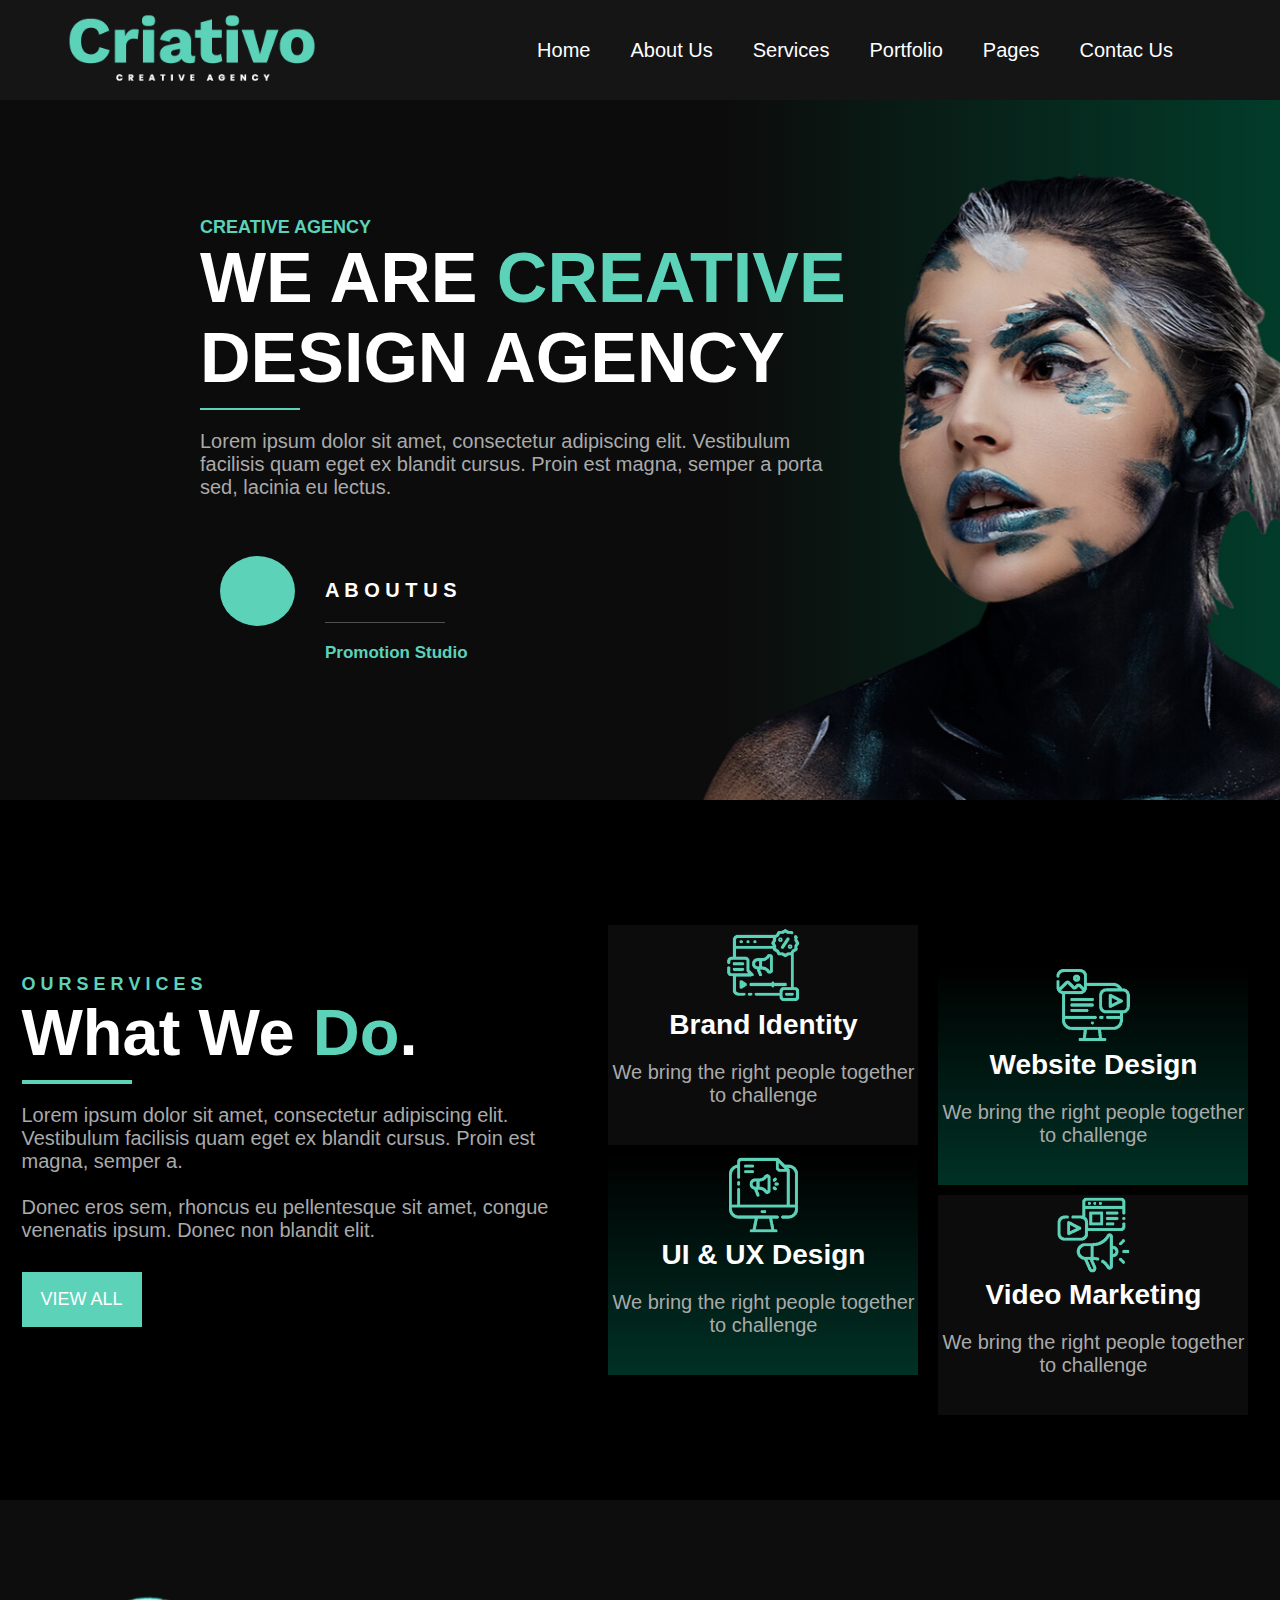
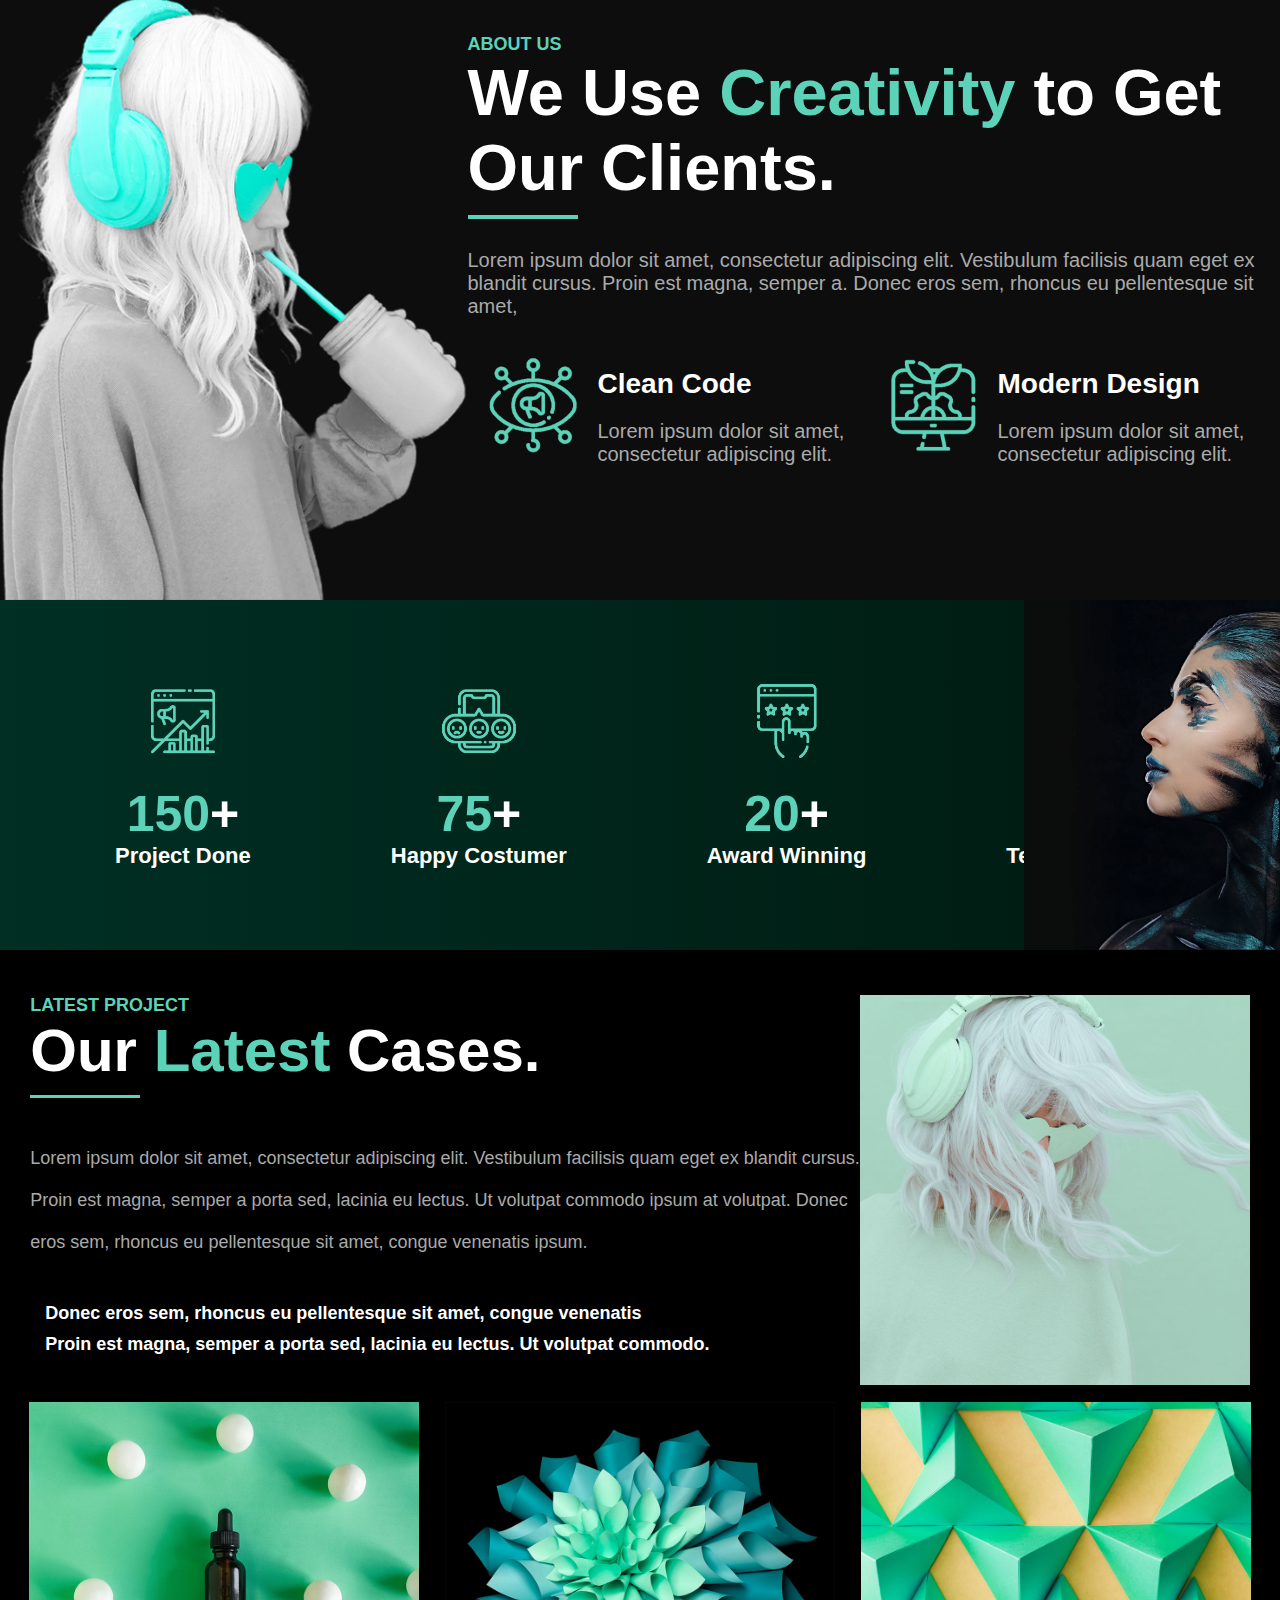
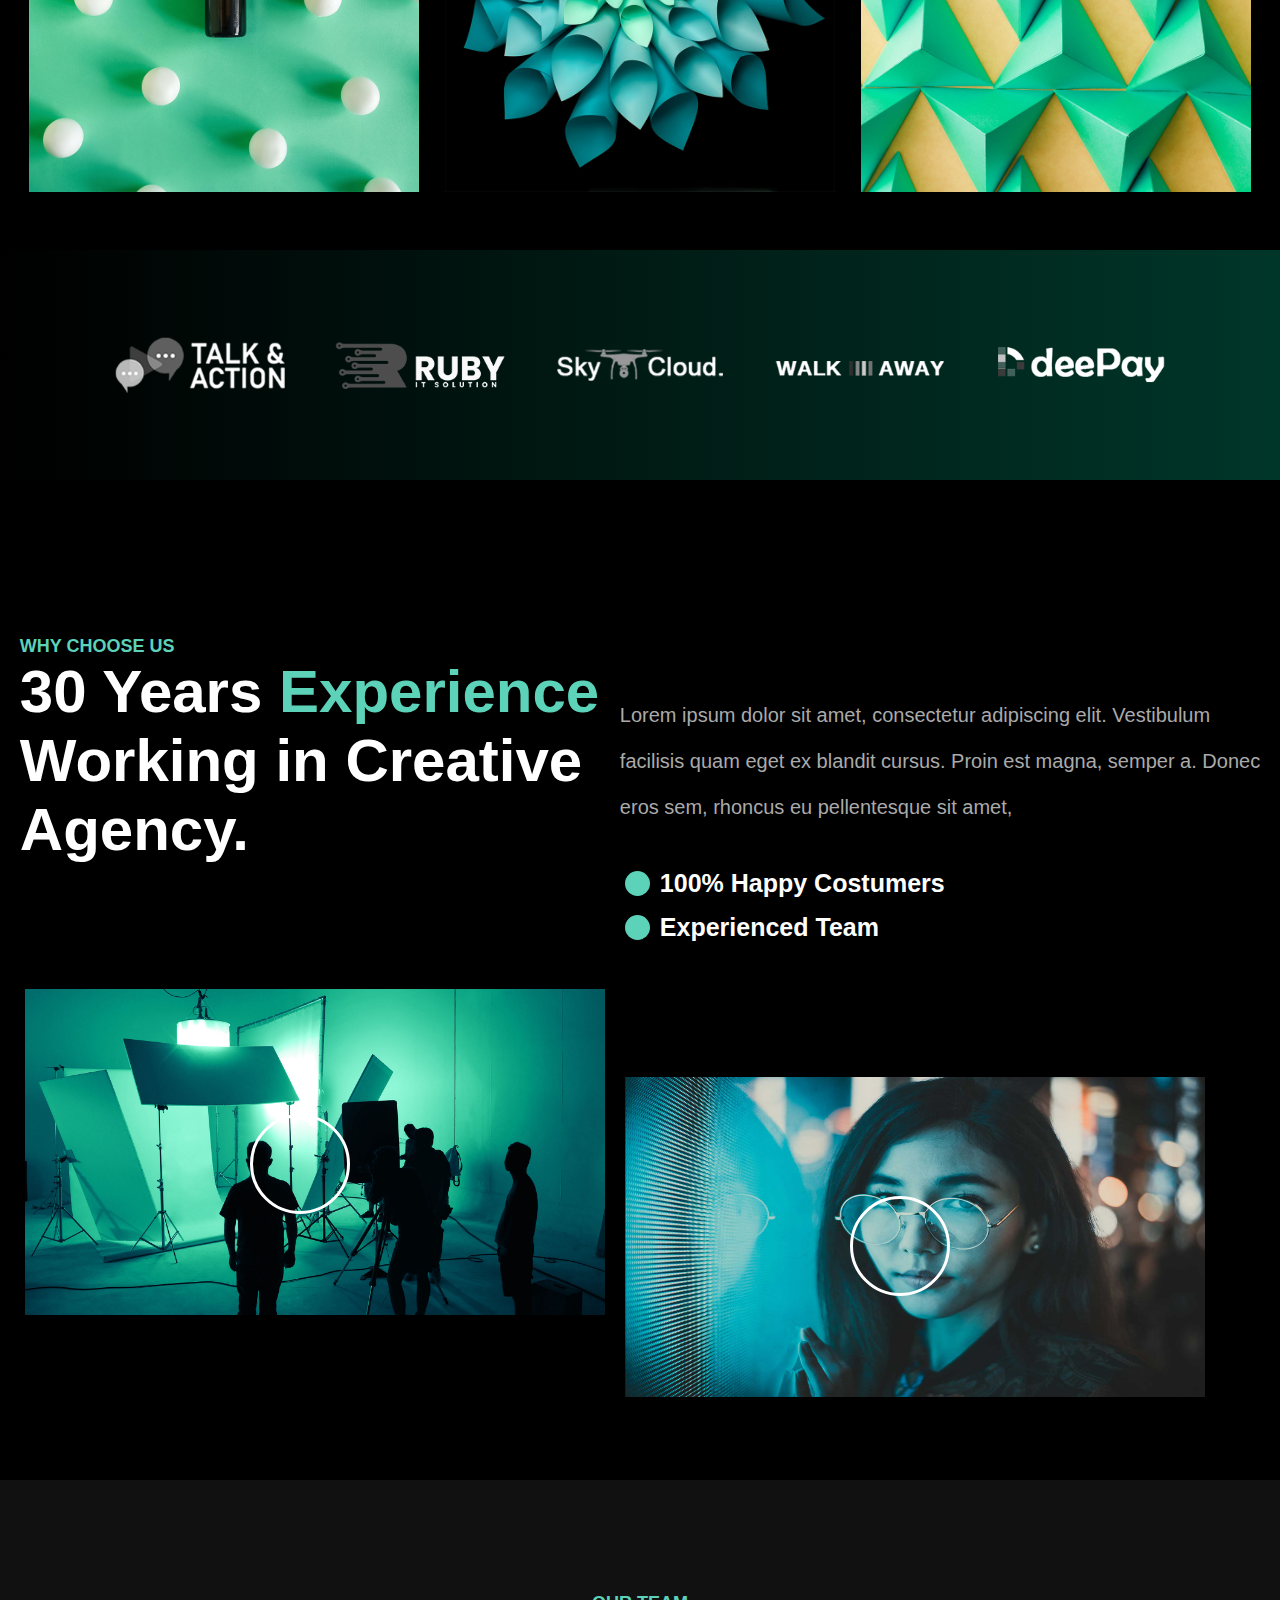
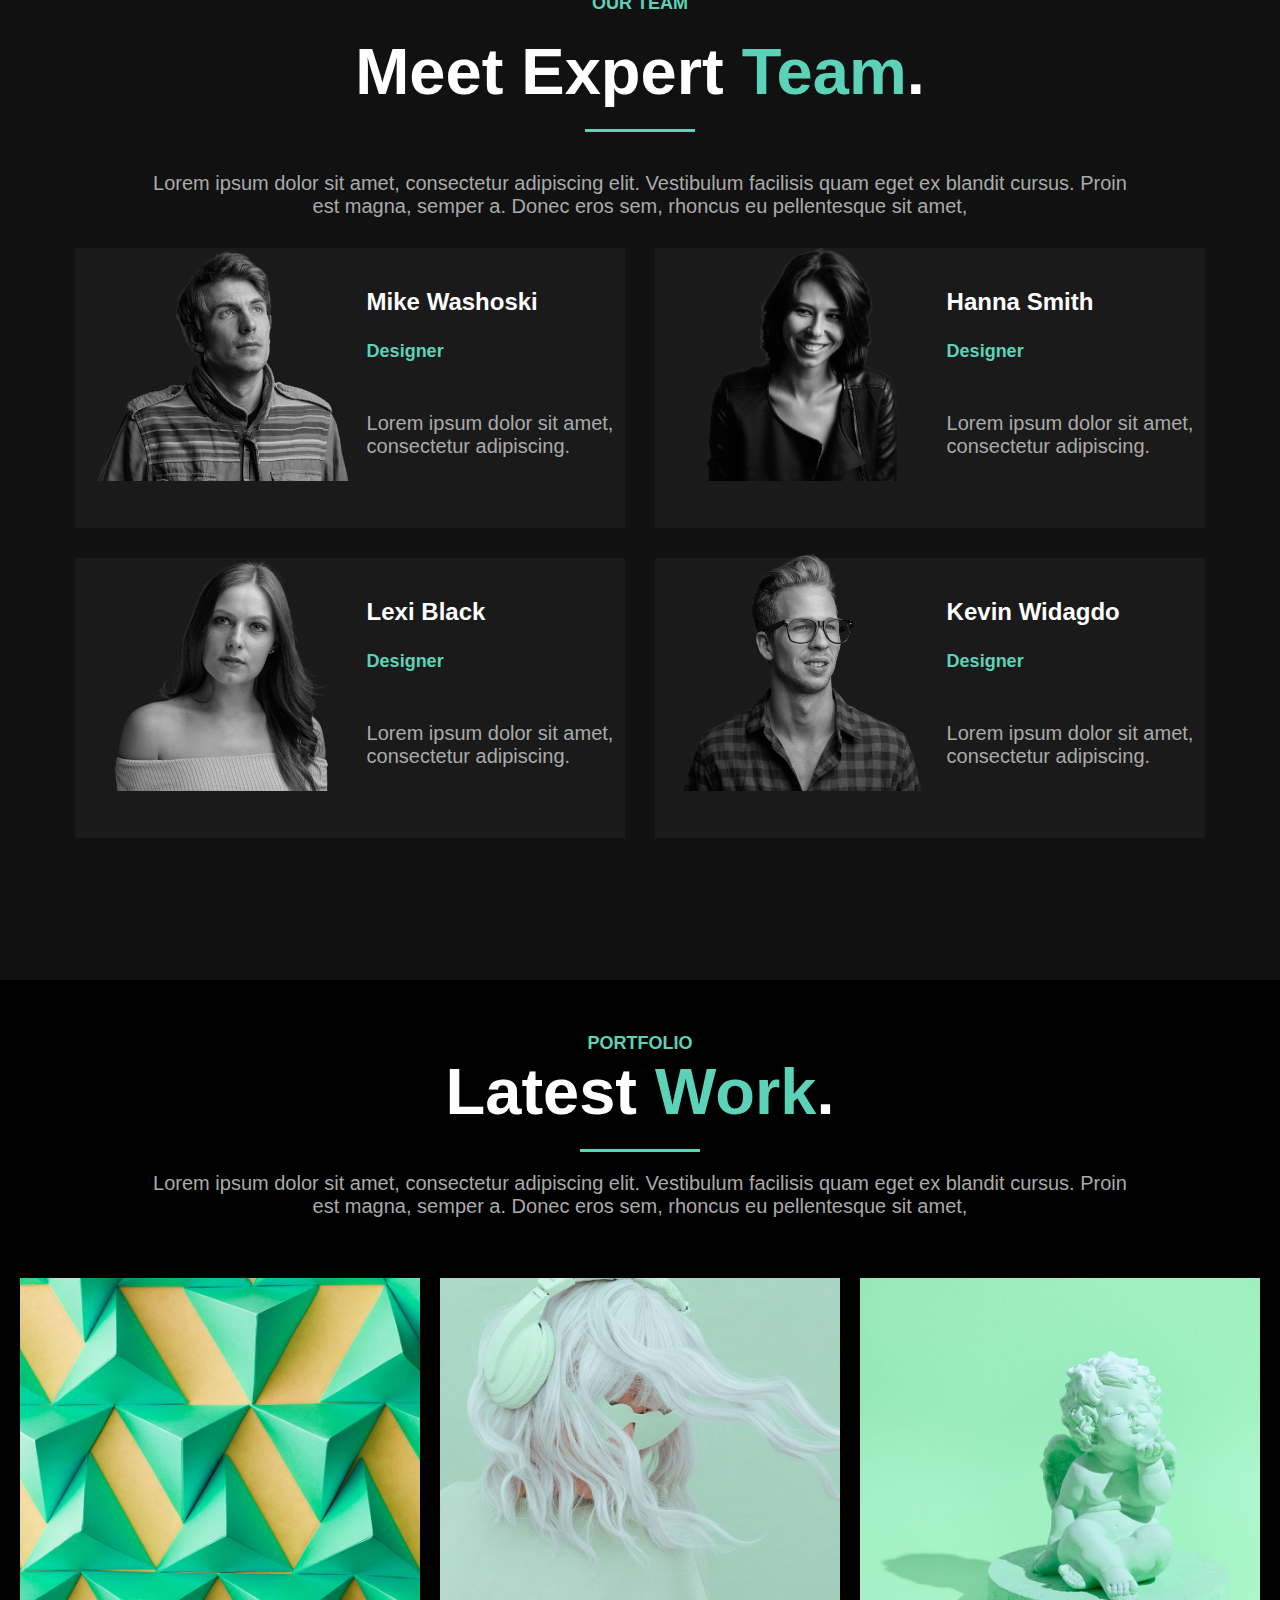
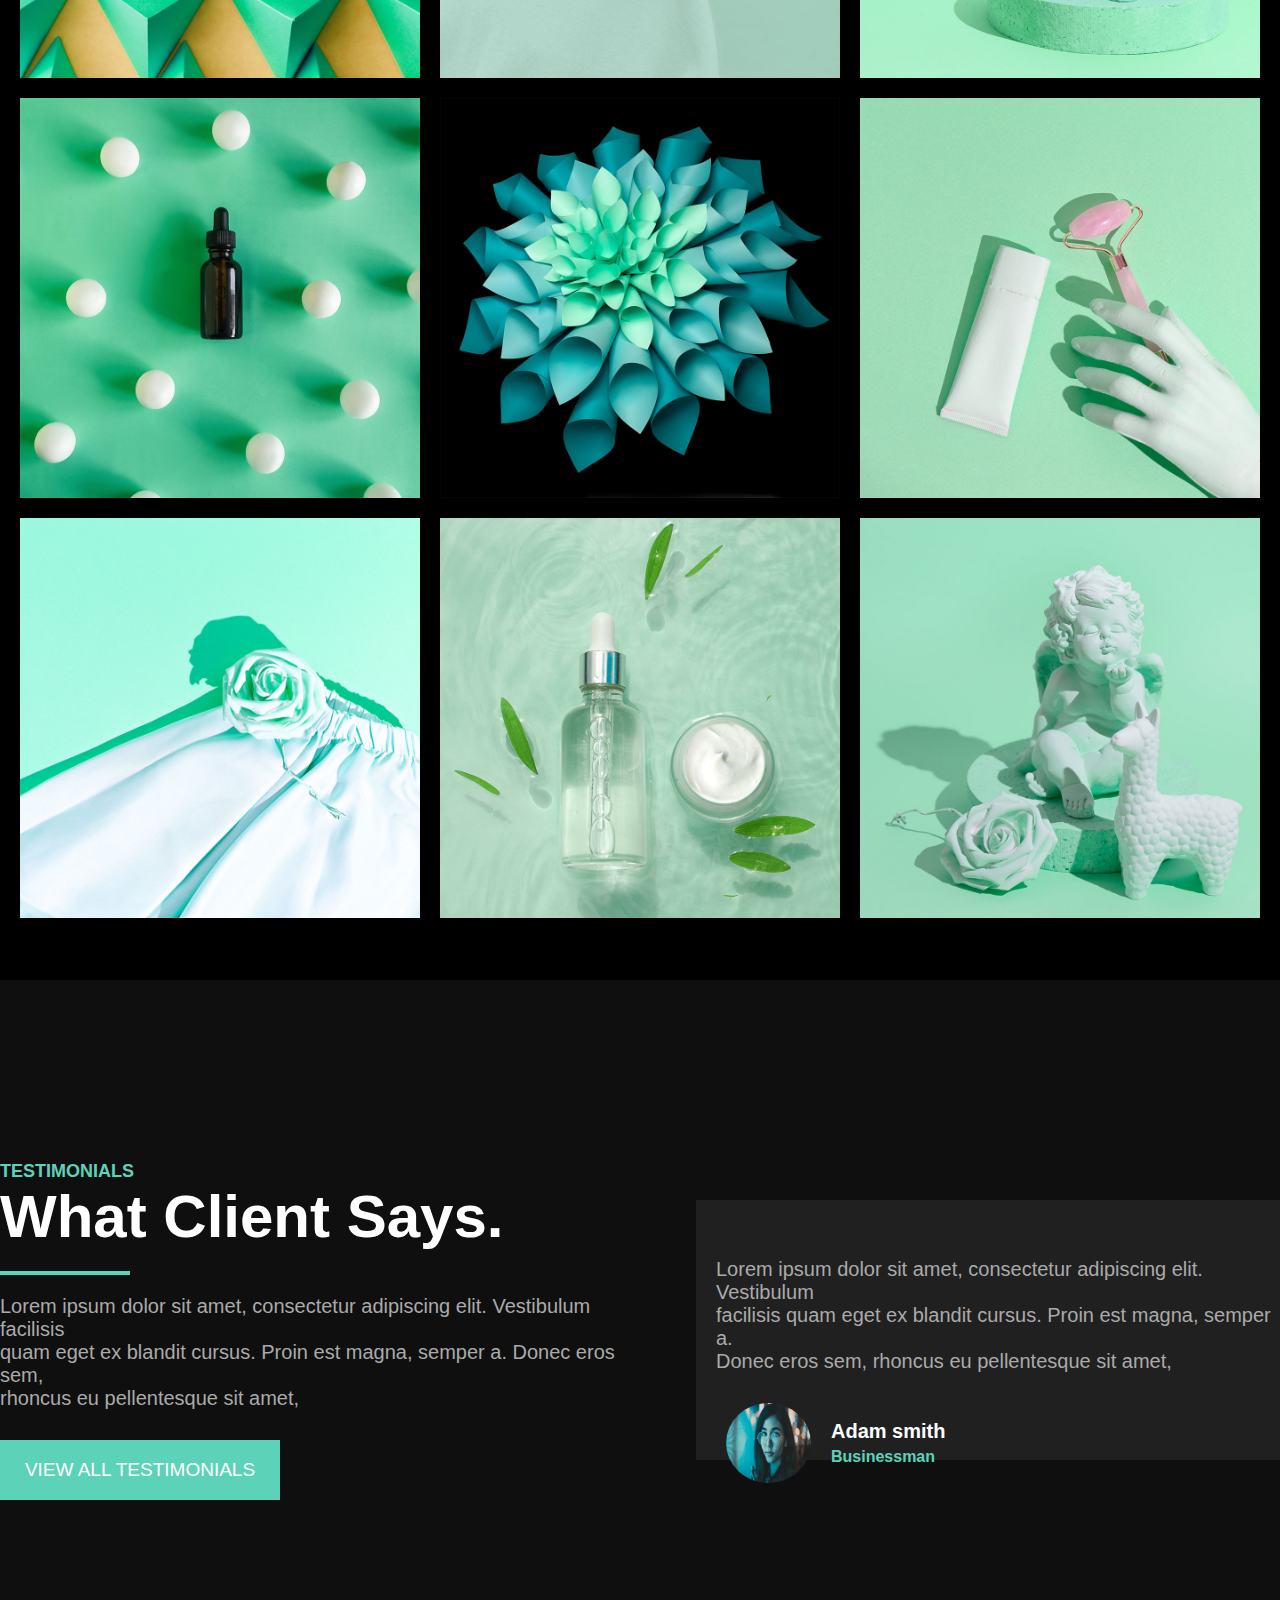
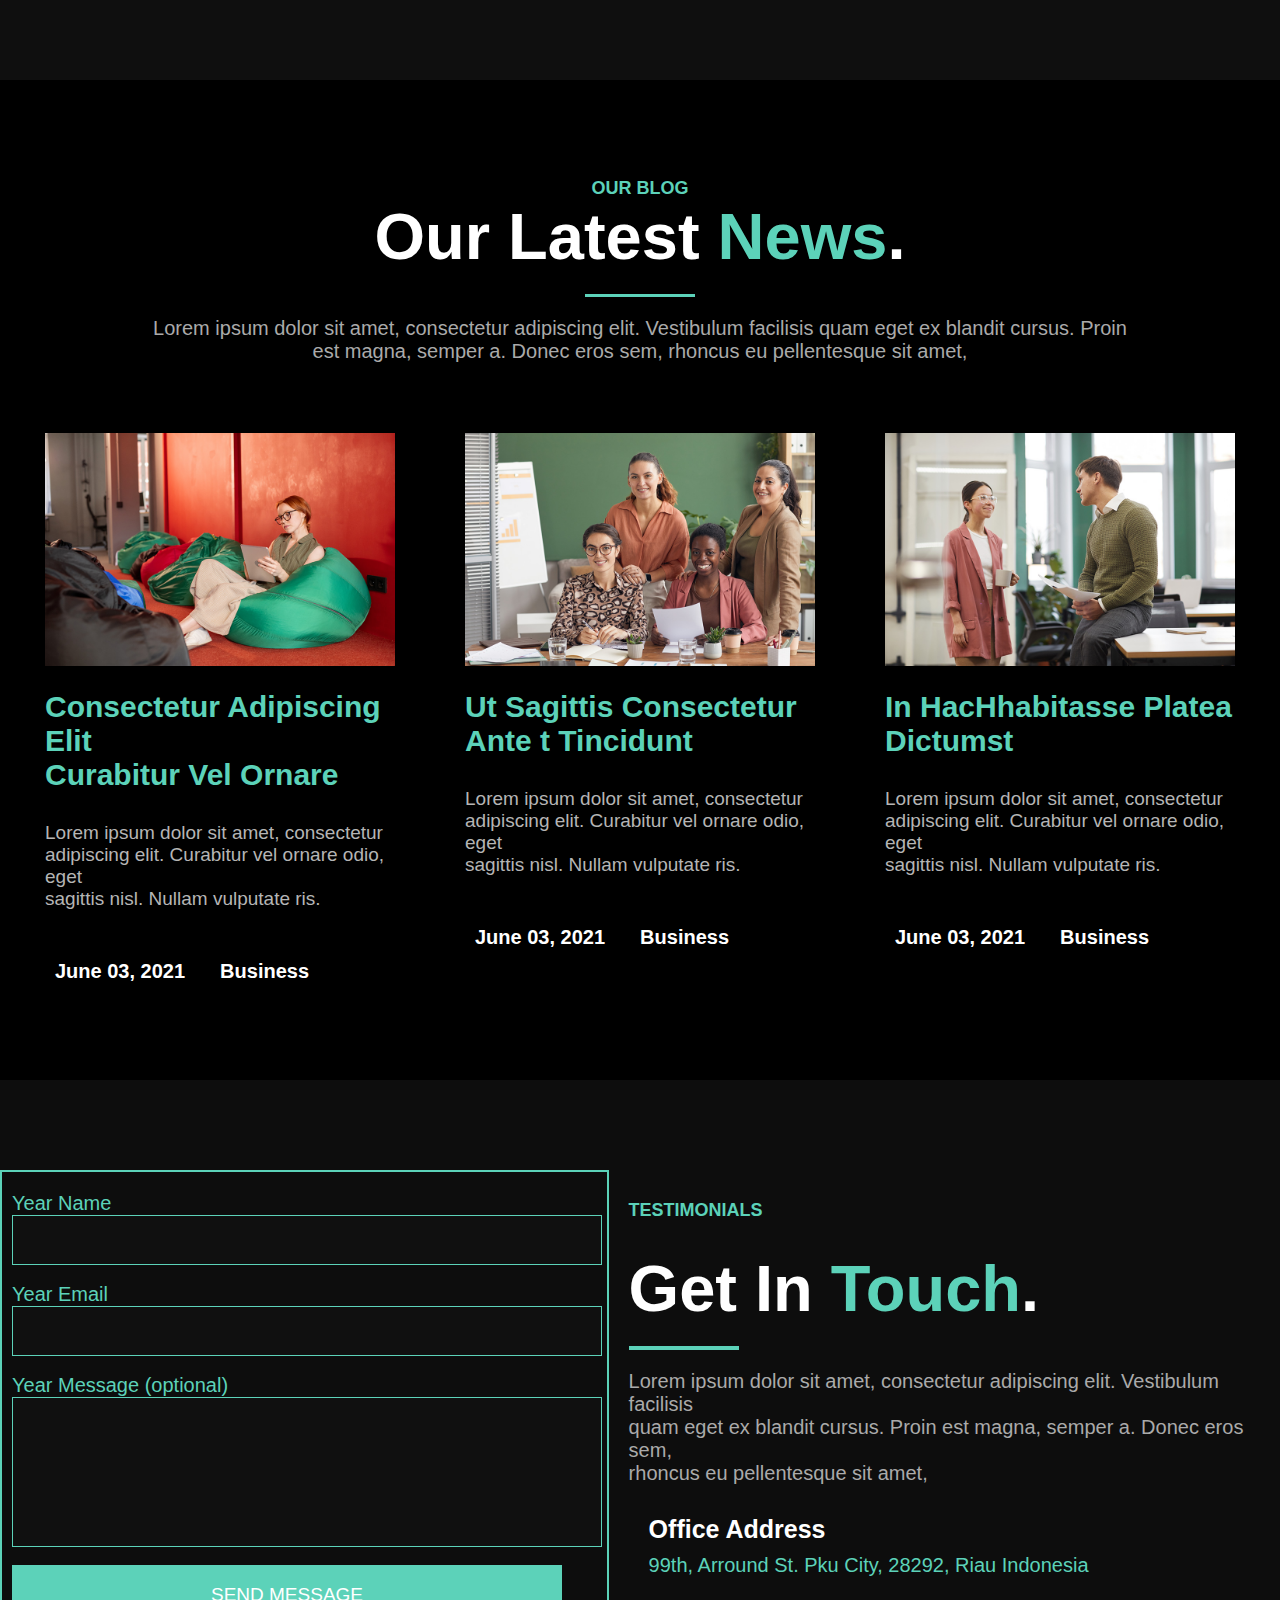
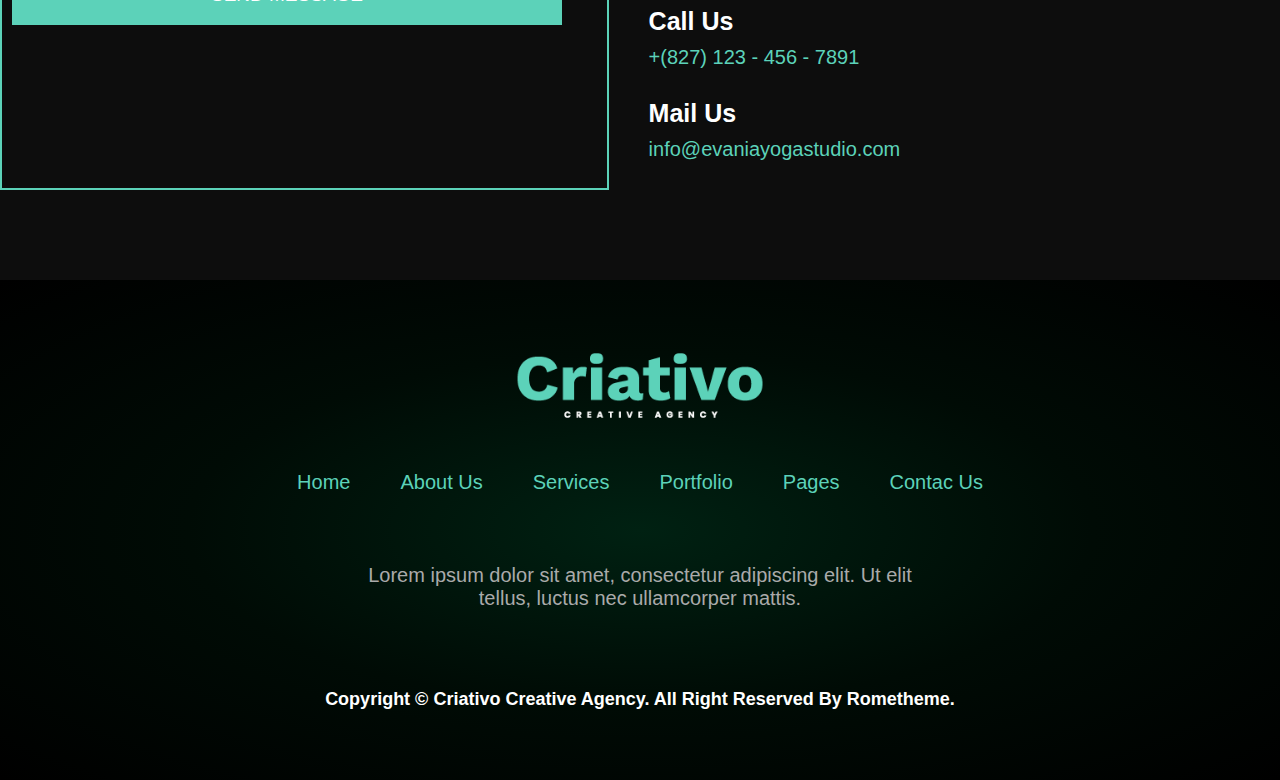
<file: index.html>
<!DOCTYPE html>
<html lang="en">
<head>
    <meta charset="UTF-8">
    <meta name="viewport" content="width=device-width, initial-scale=1.0">
    <title>Document</title>
    <link rel="stylesheet" href="https://cdnjs.cloudflare.com/ajax/libs/font-awesome/6.3.0/css/all.min.css" integrity="sha512-SzlrxWUlpfuzQ+pcUCosxcglQRNAq/DZjVsC0lE40xsADsfeQoEypE+enwcOiGjk/bSuGGKHEyjSoQ1zVisanQ==" crossorigin="anonymous" referrerpolicy="no-referrer" />  
    <link rel="stylesheet" href="style.css">
    
</head>
<body>
    <nav>
        <div>
            <img src="img\Logo.png" alt="">
            
        </div>
        <div>
            <ul>
                <li><a href="">Home</a></li>
                <li><a href="">About Us</a></li>
                <li><a href="">Services</a></li>
                <li><a href="">Portfolio</a></li>
                <li><a href="">Pages</a></li>
                <li><a href="">Contac Us</a></li>
                <i class="fa-solid fa-magnifying-glass"></i>
            </ul>
        </div>
    </nav>
    <header>
        <div class="headerLeft">
            <h6>CREATIVE AGENCY</h6>
            <h1>WE ARE <span>CREATIVE</span> <br> DESIGN AGENCY</h1>
            <hr>
            <p>Lorem ipsum dolor sit amet, consectetur adipiscing elit. Vestibulum <br> facilisis quam eget ex blandit cursus. Proin est magna, semper a porta <br> sed, lacinia eu lectus.</p>
            <div class="headerdiv2" >
                <div class="headeri">
                    <i aria-hidden="true" class="fas fa-play"></i>
                </div>
                <div>
                    <h2> A B O U T U S</h2>
                    <hr>
                    <h3>Promotion Studio</h3>
                </div>
            </div>
        </div>




        <div class="headerright">
            <img src="img/portrait.png" alt="">
        </div>

    </header>
    <section class="section1">
            <div class="section1left">
                <h6>O U R S E R V I C E S</h6>
                <h1>What We <span>Do</span>.</h1>
                <hr>
                <p>Lorem ipsum dolor sit amet, consectetur adipiscing elit. <br> Vestibulum facilisis quam eget ex blandit cursus. Proin est <br> magna, semper a. <br><br>Donec eros sem, rhoncus eu pellentesque sit amet, congue <br> venenatis ipsum. Donec non blandit elit.</p>
                <button>VIEW ALL</button>
            </div>

     <div class="section1right">
            <div class="section1Brand">
        <div class="Brand">
            <img src="img\6-Brand-Identity.png" alt="">
            <h3>Brand Identity</h3>
            <p>We bring the right people together to challenge</p>
        </div>
        <div class="Website">
            <img src="img\1-Ui-Ux.png" alt="">
            <h3>UI & UX Design</h3>
            <p>We bring the right people together to challenge</p>

        </div>
            </div>


            <div class="section1Video">
        <div class="Website">
            <img src="img\5-Web-Design.png" alt="">
            <h3>Website Design</h3>
            <p>We bring the right people together to challenge</p>

        </div>
        <div class="Brand">
            <img src="img\4-Video-Marketing.png" alt="">
            <h3>Video Marketing</h3>
            <p>We bring the right people together to challenge</p>

        </div>
            </div>
        
    </div>
    </section>
    <section class="section2">
        <div class="section2left">
            <img src="img\Untitled-1.png" alt="">
        </div>
        <div class="section2right">
            <h6>ABOUT US</h6>
            <h1> We Use <span>Creativity</span> to Get <br> Our Clients.</h1>
            <hr>
            <p>Lorem ipsum dolor sit amet, consectetur adipiscing elit. Vestibulum facilisis quam eget ex <br> blandit cursus. Proin est magna, semper a. Donec eros sem, rhoncus eu pellentesque sit amet, </p>
            <div class="section2div">
            <div class="section2divv">
                <div>
                    <img src="img\Clean-Code.png" alt="">
                </div>
                <div>
                    <h3>Clean Code</h3>
                    <p>Lorem ipsum dolor sit amet, <br> consectetur adipiscing elit.</p>
                </div>

            </div>
            <div class="section2divv">
                <div>
                    <img src="img\Modern-Design.png" alt="">
                </div>
                <div>
                    <h3>Modern Design</h3>
                    <p>Lorem ipsum dolor sit amet, <br> consectetur adipiscing elit.</p>
                </div>
            </div>
            </div>
        </div>

    </section>
    <section class="section3">
        <div>
            <img src="img\10-Project-Done.png" alt="">
            <h4> <span>150</span>+</h4>
            <h3>Project Done</h3>
        </div>
        <div>
            <img src="img\7-Happy-Costumer.png" alt="">
            <h4><span>75</span>+</h4>
            <h3>Happy Costumer</h3>
        </div>
        <div>
            <img src="img\8-Award-Winning.png" alt="">
            <h4><span>20</span>+</h4>
            <h3>Award Winning</h3>
        </div>
        <div>
            <img src="img\9-Team-Crew.png" alt="">
            <h4><span>45</span>+</h4>
            <h3>Team Members</h3>
        </div>
        

    </section>
    <section class="section4">
        <div  class="section4top">
            <div>
                <h6>LATEST PROJECT</h6>
                <h1>Our <span>Latest</span> Cases.</h1>
                <hr>
                <p>Lorem ipsum dolor sit amet, consectetur adipiscing elit. Vestibulum facilisis quam eget ex blandit cursus. <br><br>  Proin est magna, semper a porta sed, lacinia eu lectus. Ut volutpat commodo ipsum at volutpat. Donec <br><br>  eros sem, rhoncus eu pellentesque sit amet, congue venenatis ipsum.</p>
                <div class="facheck">
                    <i class="fa-solid fa-check"></i>
                    <h5>Donec eros sem, rhoncus eu pellentesque sit amet, congue venenatis</h5>
                </div>
                <div class="facheck">
                    <i class="fa-solid fa-check"></i>
                    <h5>Proin est magna, semper a porta sed, lacinia eu lectus. Ut volutpat commodo.</h5>
                </div>
            </div>
            <div>
                <img src="img\G9 (1).jpg" alt="">
            </div>
        </div>

        <div class="section3img">
            <img src="img\G5.jpg" alt="">
            <img src="img\G4.jpg" alt="">
            <img src="img\G1.jpg" alt="">
        </div>

    </section>

    <section class="section5">
        <img src="img\1-1.png" alt="">
        <img src="img\1-2.png" alt="">
        <img src="img\1-3.png" alt="">
        <img src="img\1-5.png" alt="">
        <img src="img\1-6.png" alt="">

    </section>

    <section class="section6">
        <div>
            <h6>WHY CHOOSE US</h6>
            <h1>30 Years <span>Experience</span> <br> Working in Creative <br> Agency.</h1>
            <div class="Experience">
                <img src="img\apelah.jpg" alt="">
                <div class="hidden">
                <i aria-hidden="true" class="fas fa-play"></i>
                </div>
            </div>
        </div>
        <div>
            <p>Lorem ipsum dolor sit amet, consectetur adipiscing elit. Vestibulum <br><br> facilisis quam eget ex blandit cursus. Proin est magna, semper a. Donec <br> <br> eros sem, rhoncus eu pellentesque sit amet, </p>
          
            <div class="section6i">
                <i class="fa-solid fa-check"></i>
                <h4>100% Happy Costumers</h4>
            </div>
            <div class="section6i">
                <i class="fa-solid fa-check"></i>
                <h4>Experienced Team</h4>
            </div>
          
            <div class="Experience">
                <img  src="img\11.jpg" alt="" width="200px" height="320px">
                <div class="hidden">
                    <i aria-hidden="true" class="fas fa-play"></i>
                </div>
            </div>
        </div>

    </section>

    <section class="section7">
        <div>
            <h6>OUR TEAM</h6>
            <h1>Meet Expert <span>Team</span>.</h1>
            <hr>
            <p>Lorem ipsum dolor sit amet, consectetur adipiscing elit. Vestibulum facilisis quam eget ex blandit cursus. Proin <br> est magna, semper a. Donec eros sem, rhoncus eu pellentesque sit amet, </p>
        </div>


        <div class="section7div">
            <div class="Designer">   
                    <div class="consectetur">
                        <div>
                            <img src="img\T1.png" alt="">
                        </div>
                        <div>
                            <h2>Mike Washoski</h2>
                            <h6>Designer</h6>
                            <p>Lorem ipsum dolor sit amet,
                                <br> consectetur adipiscing.</p>
                            <div>
                                <i class="fa-brands fa-facebook"></i>
                                <i class="fa-brands fa-twitter"></i>
                                <i class="fa-brands fa-instagram"></i>
                            </div>
                        </div>
                    </div>

                    <div class="consectetur">
                        <div>
                            <img src="img\T3.png" alt="">
                        </div>
                        <div>
                            <h2>Lexi Black</h2>
                            <h6>Designer</h6>
                            <p>Lorem ipsum dolor sit amet,
                                <br> consectetur adipiscing.</p>
                            <div>
                                <i class="fa-brands fa-facebook"></i>
                                <i class="fa-brands fa-twitter"></i>
                                <i class="fa-brands fa-instagram"></i>
                            </div>
                        </div>
                    </div>
            </div>


            <div class="Designer">
                <div class="consectetur">
                    <div>
                        <img src="img\T2.png" alt="">
                    </div>
                    <div>
                        <h2>Hanna Smith</h2>
                        <h6>Designer</h6>
                        <p>Lorem ipsum dolor sit amet,
                            <br> consectetur adipiscing.</p>
                        <div>
                            <i class="fa-brands fa-facebook"></i>
                            <i class="fa-brands fa-twitter"></i>
                            <i class="fa-brands fa-instagram"></i>
                        </div>
                    </div>
                </div>
                <div class="consectetur">
                    <div>
                        <img src="img\T4.png" alt="">
                    </div>
                    <div>
                        <h2>Kevin Widagdo</h2>
                        <h6>Designer</h6>
                        <p>Lorem ipsum dolor sit amet,
                            <br> consectetur adipiscing.</p>
                        <div>
                            <i class="fa-brands fa-facebook"></i>
                            <i class="fa-brands fa-twitter"></i>
                            <i class="fa-brands fa-instagram"></i>
                        </div>
                    </div>
                </div>
                

            </div>
        </div>
    </section>
    
    <section class="section8">
        <h6>PORTFOLIO</h6>
        <h1>Latest <span>Work</span>.</h1>
        <hr>
        <p>Lorem ipsum dolor sit amet, consectetur adipiscing elit. Vestibulum facilisis quam eget ex blandit cursus. Proin <br> est magna, semper a. Donec eros sem, rhoncus eu pellentesque sit amet, </p>
        <div class="section8img">
            <img src="img\G1.jpg" alt="">
            <img src="img\G9.jpg" alt="">
            <img src="img\G3.jpg" alt="">
        </div>
        <div class="section8img">
            <img src="img\G5.jpg" alt="">
            <img src="img\G4.jpg" alt="">
            <img src="img\G6.jpg" alt="">
        </div>
        <div class="section8img">
            <img src="img\G7.jpg" alt="">
            <img src="img\G8.jpg" alt="">
            <img src="img\G2.jpg" alt="">
        </div>
    </section>
    <section class="section9">
        <div>
            <h6>TESTIMONIALS</h6>
            <h1>What Client Says.</h1>
            <hr>
            <p>Lorem ipsum dolor sit amet, consectetur adipiscing elit. Vestibulum facilisis <br> quam eget ex blandit cursus. Proin est magna, semper a. Donec eros sem, <br> rhoncus eu pellentesque sit amet, </p>
            <button>VIEW ALL TESTIMONIALS</button>
        </div>
        <div class="section9right">
            <div>
                <i class="fa-solid fa-quote-right"></i>
            </div>
            <p>Lorem ipsum dolor sit amet, consectetur adipiscing elit. Vestibulum <br> facilisis quam eget ex blandit cursus. Proin est magna, semper a. <br> Donec eros sem, rhoncus eu pellentesque sit amet, </p>
            <div class="Adam">
                <img src="img\11.jpg" alt="" >
                <div>
                    <h3>Adam smith</h3>
                    <h4>Businessman</h4>
                </div>
            </div>
        </div>
    </section>
    <section class="section10">
        <div>
            <h6>OUR BLOG</h6>
            <h1>Our Latest <span>News</span>.</h1>
            <hr>
            <p>Lorem ipsum dolor sit amet, consectetur adipiscing elit. Vestibulum facilisis quam eget ex blandit cursus. Proin <br> est magna, semper a. Donec eros sem, rhoncus eu pellentesque sit amet, </p>
        </div>
        <div class="Business">
            <div class="June">
                <img src="img\N1.jpg" alt="">
                <h5>Consectetur Adipiscing Elit <br> Curabitur Vel Ornare</h5>
                <p>Lorem ipsum dolor sit amet, consectetur <br> adipiscing elit. Curabitur vel ornare odio, eget <br> sagittis nisl. Nullam vulputate ris.</p>
                <div>
                    <div class="regular">
                        <i class="fa-regular fa-calendar-days"></i>
                        <h4>June 03, 2021</h4>
                    </div>
                    <div class="regular">
                        <i class="fa-solid fa-rectangle-list"></i>
                        <h4>Business</h4>
                    </div>
                </div>
            </div>
            <div class="June">
                <img src="img\N2.jpg" alt="">
                <h5>Ut Sagittis Consectetur<br>Ante t Tincidunt</h5>
                <p>Lorem ipsum dolor sit amet, consectetur <br> adipiscing elit. Curabitur vel ornare odio, eget <br> sagittis nisl. Nullam vulputate ris.</p>
                <div>
                    <div class="regular">
                        <i class="fa-regular fa-calendar-days"></i>
                        <h4>June 03, 2021</h4>
                    </div>
                    <div class="regular" >
                        <i class="fa-solid fa-rectangle-list"></i>
                        <h4>Business</h4>
                    </div>
                </div>
            </div>
            <div class="June">
                <img src="img\N3.jpg" alt="">
                <h5>In HacHhabitasse Platea <br>Dictumst</h5>
                <p>Lorem ipsum dolor sit amet, consectetur <br> adipiscing elit. Curabitur vel ornare odio, eget <br> sagittis nisl. Nullam vulputate ris.</p>
                <div>
                    <div class="regular">
                        <i class="fa-regular fa-calendar-days"></i>
                        <h4>June 03, 2021</h4>
                    </div>
                    <div class="regular">
                        <i class="fa-solid fa-rectangle-list"></i>
                        <h4>Business</h4>
                    </div>
                </div>
            </div>
        </div>

    </section>
    <footer>
       <div class=" divform" >
        <form action="">
            <label for="">Year Name</label>
            <br>
            <input type="text">
            <br>
            <br>
            <label for="">Year Email</label>
            <br>
            <input type="text">
            <br>
            <br>
            <label for="">Year Message (optional)</label>
            <br>
            <input class="finput" type="text">
            <br>
            <br>
            <button>SEND MESSAGE</button>
        </form>
       </div>
       <div class="footerleft">
        <h6>TESTIMONIALS</h6>
        <h1>Get In <span>Touch</span>.</h1>
        <hr>
        <p>Lorem ipsum dolor sit amet, consectetur adipiscing elit. Vestibulum facilisis <br> quam eget ex blandit cursus. Proin est magna, semper a. Donec eros sem, <br> rhoncus eu pellentesque sit amet, </p>
        <div class="footerlefti" >
            <i class="fa-solid fa-location-dot"></i>
            <div>
                <h4>Office Address</h4>
                <h5>99th, Arround St. Pku City, 28292, Riau Indonesia</h5>
            </div>
        </div>
        <div class="footerlefti" >
            <i class="fa-solid fa-phone"></i>
            <div>
                <h4>Call Us</h4>
                <h5>+(827) 123 - 456 - 7891</h5>
            </div>
        </div>
        <div class="footerlefti">
            <i class="fa-solid fa-envelope"></i>
            <div>
                <h4>Mail Us</h4>
                <h5>info@evaniayogastudio.com</h5>
            </div>
        </div>
       </div>
    </footer>
    
    <footer class="footerbotm">
        <img src="img\Logo.png" alt="" width="250px">
        <div>
            <ul>
                <li><a href="">Home</a></li>
                <li><a href="">About Us</a></li>
                <li><a href="">Services</a></li>
                <li><a href="">Portfolio</a></li>
                <li><a href="">Pages</a></li>
                <li><a href="">Contac Us</a></li>
            </ul>
        </div>
        <p>Lorem ipsum dolor sit amet, consectetur adipiscing elit. Ut elit <br> tellus, luctus nec ullamcorper mattis.</p>
        <div class="footerbotmi">
            <i class="fa-brands fa-facebook"></i>
            <i class="fa-brands fa-twitter"></i>
            <i class="fa-brands fa-instagram"></i>
            <i class="fa-brands fa-amazon"></i>
        </div>
        <h2>Copyright © Criativo Creative Agency. All Right Reserved By Rometheme.</h2>
    </footer>

</body>
</html>
</file>
<file: style.css>
*{
    margin: 0;
    padding: 0;
    box-sizing: border-box;
}
  @import url('https://fonts.googleapis.com/css2?family=Heebo:wght@100&display=swap');
  body{
    font-family: 'Heebo', sans-serif;
  }
nav{
    height: 100px;
    background-color: #151515;
    display: flex;
    justify-content: center;
    align-items: center;
}
nav img{
    width: 250px;
    margin-right: 200px;
}
nav ul{
    list-style: none;   
    display: flex; 
}
nav ul a{
    text-decoration: none;
    margin: 20px;
    color: white;
    font-size: 20px;
    transition: all 1s ease;
}
nav ul a:hover{
    color:#5cd2b9 ;
}
nav i{
    color:#5cd2b9 ;
    margin-top: 2.5px;
    margin-left: 20px;
    font-size: 20px;
    transition: all 2s ease;
}
nav i:hover{
    cursor: pointer;
    color: white;
    transform: rotate(360deg);
}
header{
    position: relative;
    height: 700px;
    background: linear-gradient(90deg, rgb(12, 12, 12) 57%, hsla(161, 94%, 12%, 1) 100%);
    display: flex;
    justify-content: center;
    align-items: center;
    overflow: hidden;
    

}
header .headeri{
    background-color: #5cd2b9;
    width: 75px;
    height: 70px;
    position: relative;
    border-radius: 50%;
}
.headerLeft{
    position: absolute;
    left: 200px;
}
 h6{
    color:#5cd2b9 ;
    font-size: 18px;
    font-weight: bolder;
}
.headerLeft h1{
    font-size: 70px;
    color: white;
    font-weight: bold;
}
 span{
    color:#5cd2b9 ;

}
.headerLeft hr{
    background-color: #5cd2b9;
    border: none;
    width: 100px;
    height: 2px;
    margin-top: 10px;
}
 p{
    color: #AAAAAA;
    font-size: 20px;
    font-weight: 800px;
    margin-top: 20px;
}
.headerdiv2{
    margin-left: 20px;
    display: flex;
    align-items: center;

}

.headerdiv2 i{
    position: absolute;
    left: 30px;
    top: 20px;
    color: white;
    font-size: 30px;
    width: 100px;
    height: 100px;

}

.headeri{
    transition: all 1s ease;
    margin-right: 30px;
}
.headeri:hover{
    transform: scale(1.3);

}
.headerdiv2 h2{
    color: white;
    font-size: 20px;
    font-weight: bold;
    margin-top: 80px;
}
.headerdiv2 hr{
    background-color: #504f4f;
    height: .5px;
    width: 120px;
    margin: 20px 0;

}

.headerdiv2 h3{
    color:#5cd2b9 ;
    font-size: 17px;
    margin: 20px 0;

}
.headerright{
    position: relative;
    bottom:  530px;
    left: 20px;
}
.headerright img {
    position: absolute;
    width: 750px;
    
}
/* header...  */

.section1{
    height: 700px;
    background-color: black;
    display: flex;
    justify-content: center;
    align-items: center;
}
.section1left h1{
    font-size: 65px;
    color: white;
}
.section1left hr{
    background-color: #5cd2b9;
    border: none;
    width: 110px;
    height: 4px;
    margin-top: 10px;
}
.section1left button{
    width: 120px;
    height: 55px;
    border: none;
    margin-top: 30px;
    background-color: #5cd2b9;
    color: white;
    font-size: 18px;
    transition: all 1s ease;
}
.section1left button:hover{
    border: 1px solid #5cd2b9;
    background-color: black;
    cursor: pointer;
    transform: scale(1.3);
    /* transform: scale(1.1); */
}
.section1right{
    display: flex;
    justify-content: center;
    align-items: center;
    text-align: center;
    margin-left: 50px;
}
.section1right div div{
    width: 310px;
    background-color: #0c0c0c;
    margin: 10px;
    height: 220px;
    transition: all 1s ease;
}
.section1right img{
    width: 80px;
}
.section1right h3{
    font-size: 28px;
    font-weight: bold;
    color: white;
}
.section1Video{
    margin-top: 80px;
}

.Website{
    background: linear-gradient(0deg, #003125 0%, #000000 100%);
    transition: all 1s ease;

}
.Website:hover{
    background: linear-gradient(0deg, #000000 0%, #000000 100%);
    transform: scale(1.1);
    cursor: pointer;
}
.Brand:hover{
    cursor: pointer;
    background: linear-gradient(0deg, #003125 0%, #000000 100%);
    transform: scale(1.1);

}
/* section1 ...  */

.section2{
    height: 700px;
    background-color: #0d0d0d;
    display: flex;
    justify-content: center;
    align-items: center;
}
.section2left img{
    width: 470px;
    position: relative;
    top: 47px;

}
.section2right h1{
    font-size: 65px;
    color: white;
    font-weight: bold;
}
.section2right hr{
    background-color: #5cd2b9;
    border: none;
    width: 110px;
    height: 4px;
    margin-top: 10px;
    margin-bottom: 30px;

}
.section2right img{
    width: 100px;
    margin-right: 15px;
}
.section2div h3 {
    font-size: 28px;
    font-weight: bold;
    color: white;
    margin-top: 20px;
}
.section2right .section2div{
    display: flex;
    justify-content: center;
    align-items: center;
    margin-left: 15px;
    
}
.section2right .section2divv{
    display: flex;
    align-items: center;
    width: 400px;
    margin-top: 30px;
}
/* section2 ...  */
.section3 {
    display: flex;
    justify-content: center;
    align-items: center;
    text-align: center;
    height: 350px;
    background: linear-gradient(90deg, #002f24 0%, #00190f 100%)
}
.section3 ::before{
    content: "";
    position: absolute;
    right:  0;
    top: 2200px;
    width: 20%;
    z-index: 1;
    background-image: url("img/1.jpg");
    height: 350px;
    background-position: right;
    background-size: cover;
    opacity: 0.5;

    background-repeat: no-repeat;

}
.section3 div{
    margin: 0 70px;
    transition: all 1s ease;
}
.section3 div:hover{
    transform: scale(1.2);
}
.section3 img{
    width: 80px;
    margin-bottom: 20px;
}
.section3 h4{
    font-size: 50px;
    color: white;
}

.section3 h3{
    font-size: 22px;
    color: white;
}
/* .section3 ...  */
.section4{
    background-color: black;
    height: 900px;
    display: flex;
    flex-direction: column;
    justify-content: center;
    align-items: center;
}
.section4top{
    display: flex;
}
.section4 h1{
    font-size: 60px;
    font-weight: bolder;
    color: white;
}
.section4 hr{
    background-color: #5cd2b9;
    border: none;
    width: 110px;
    height: 3px;
    margin-top: 10px;
    margin-bottom: 50px;
}
.section4top P{
    margin-bottom: 50PX;
    font-size: 18px;
}
.facheck{
    display: flex;
    align-items: center;
    margin-top: 10PX;
}
.facheck i{
    color:#5cd2b9 ;
    font-size: 20px;
    margin-right: 15px;

}
.section4 h5{
    font-size: 18px;
    color: white;
}
.section4 img{
    width: 390px;
    transition: all 1s ease;

}
.section4 img:hover{
    transform: scale(1.05);
}
.section3img{
    display: flex;
    justify-content: center;
    align-items: center;
}
.section3img img{
    margin: 13px;
}

/* .......  */
.section5 {
    display: flex;
    justify-content: center;
    align-items: center;
    height: 230px;
    background-image: linear-gradient(to right, #000000,  #003629);
    
}
.section5 img{
    width: 220px;
    transition: all 1s ease;
}
.section5 img {filter: grayscale(100%);}
.section5 img:hover{filter: grayscale(0%);
    transform: scale(1.3);
}

/* ...  */
.section6{
    height: 1000px;
    background-color: black;
    display: flex;
    justify-content: center;
    align-items: center;
}
.section6 div{
    margin: 5px;
}
.section6 h1{
    font-size: 60px;
    font-weight: bold;
    color: white;
}
.Experience{
    position: relative;

}
.Experience img{
    width: 580px;
    margin-top: 120px;
    transition: all 1s ease;

}
.Experience img:hover{
    /* transform: translate(0px,20px); */
}
.section6 p{
    margin-top: 150px;
    margin-bottom: 50px;
}
.Experience i {
    color: white;
    font-size: 35px;
    width: 100px;
    height: 100px;
    display: flex;
    justify-content: center;
    align-items: center;
    transition: all 1s ease ;
}
.Experience i:hover{
    transform: rotate(360deg);
}
.hidden{
    position: absolute;
    bottom:  100px;
    left: 220px;
    height: 100px;
    width: 100px;
    border-radius: 50%;
    border: 3px solid white;
}
.section6i i{
    background-color: #5cd2b9;
    width: 25px;
    height: 25px;
    display: flex;
    justify-content: center;
    align-items: center;
    font-size: 20px;
    border-radius: 50%;
    margin-bottom: 10px;
    margin-right: 10px;
}
.section6i h4{
    color: white;
    font-weight: bold;
    font-size: 25px;
    margin-bottom: 10px;

}
.section6i {
    display: flex;
    align-items: center;
}

/* ....  */



.section7{
    height: 1100px;
    background-color: #111111;
    display: flex;
    justify-content: center;
    align-items: center;
    flex-direction: column;
    text-align: center;
}
.section7 h1{
    font-size: 65px;
    font-weight: bold;
    color: white;
    margin: 20px 0;
}
.section7 hr{
    background-color: #5cd2b9;
    border: none;
    width: 110px;
    height: 3px;
    margin: auto;
    margin-bottom: 40px;
    
}
.section7div{
    display: flex;
}

.consectetur{
    background-color: #1a1a1a;
    margin: 30px 15px;
    width: 550px;
    height: 280px;
    display: flex;
    justify-content: center;
    align-items: center;
    text-align: left;
    transition: all 1s ease;
}
.consectetur:hover{
    transform: scale(1.08);

}
.consectetur:hover  img{
    filter: grayscale(0%);

}
.consectetur img{
    width: 270px;
    margin-right: 10px;
    margin-bottom: 50px;
}
.consectetur h2{
    color: white;
    margin-bottom: 25px;
}
.consectetur p{
    color: #AAAAAA;
    font-size: 20px;
    font-weight: 800px;
    margin-top: 50px;
}
.consectetur i{
    font-size: 25px;
    color: #5cd2b9;
    margin-right: 20px;
    margin-top: 30px;
}
.section7 img {filter: grayscale(100%);}

/* ...  */

.section8{
    height:1600px;
    background-color: black;
    display: flex;
    justify-content: center;
    align-items: center;
    flex-direction: column;
    text-align: center;
}
.section8 p{
    color: #AAAAAA;
    font-size: 20px;
    font-weight: 800px;
    margin-bottom: 50px;
}
.section8img{
    display: flex;
    justify-content: center;
    align-items: center;
}

.section8 h1{
    font-size: 65px;
    color: white;
    font-weight: bold;

}
.section8 hr{
    width: 120px;
    background-color: #5cd2b9;
    height: 3px;
    border: none;
    margin-top: 20px;
}

.section8img img{
    margin: 10px;
    width: 400px;
    transition: all 2s ease;

}
.section8img img:hover{
    transform: scale(1.07);

}










/* ... */
.section9{
    display: flex;
    justify-content: center;
    align-items: center;
    height: 700px;
    background-color: #0f0f0f;

}

.section9 h1{
    color: white;
    font-size: 60px;
}


.section9 button{
    width: 280px;
    height: 60px;
    border: none;
    margin-top: 30px;
    background-color: #5cd2b9;
    color: white;
    font-size: 19px;
    transition: all 1s ease;
}
.section9 button:hover{
    border: 1px solid #5cd2b9;
    background-color: black;
    cursor: pointer;
    transform: scale(1.1);
}
.section9right{
    margin-left: 50px;
    background-color: #202020;
    height: 260px;
    width: 600px;
    transition: all ease 1s;
}
.section9right:hover{
    transform: scale(1.1);
}
.section9right  i{
    color: #5cd2b9;
    font-size: 50px;
    margin-left: 20px;
}
.section9 hr{
    background-color: #5cd2b9;
    border: none;
    width: 130px;
    height: 4px;
    margin-top: 20px;
}
.section9right p{
    margin: 0 0 30px;
    margin-left: 20px;

}
.section9right img{
    width: 85px;
    height: 80px;
    border-radius: 50%;
    margin-right: 20px;
    margin-left: 20px;

}
.Adam{
    display: flex;
    align-items: center;
    margin-left: 10px;

}
.Adam h3{
    color: white;
    margin-bottom: 5px;
    font-size: 20px;
    font-weight: bolder;
}
.Adam h4{
    color: #5cd2b9;
}











.section10{
    height: 1000px;
    display: flex;
    justify-content: center;
    align-items: center;
    flex-direction: column;

    text-align: center;
    background-color: black;
}
.section10 h1{
    font-size: 65px;
    color: white;
}
.section10 hr{
    background-color: #5cd2b9;
    border: none;
    width: 110px;
    height: 3px;
    margin: auto;
    margin-top: 20px;

}
.Business{
    display: flex;
    margin-top: 50px;
    text-align: center;
}
.Business .June{
    width: 400px;
    margin: 10px;
    height: 550px;
    text-align: left;
    transition: all 1s ease;
}
.Business .June:hover{
    background-color: #171717;
    transform: scale(1.1);
    
}
.Business  img{
    width: 350px;
    margin-left: 25px;
    margin-top: 10px;
}
.Business h5{
    color: #5cd2b9;
    font-size: 30px;
    font-weight: bolder;
    margin-top: 20px;
    margin-bottom: 30px;
    margin-left: 25px;

}
.Business p{
    margin-left: 25px;
    font-size: 19px;
    color: #b5b5b5;
}
.June div {
    display: flex;
    align-items: center;

}
.June .regular{
    display: flex;
    margin-left: 25px;
}
.June .regular i{
    color: #5cd2b9;
    font-size: 20px;
    margin-top: 50px;
}
.June .regular h4{
    font-size: 20px;
    color: white;
    margin-left: 10px;
    margin-top: 50px;

}







footer{
    display: flex;
    justify-content: center;
    align-items: center;
    height: 800px;
    background-color: #0d0d0d;
}

footer .divform{
    width: 620px;
    border: 2px solid #5cd2b9;
    height: 620px;
}

form{
    margin-top:20px;
    margin-left: 10px;
}
footer label{
    color: #5cd2b9;
    font-size: 20px;
    font-weight: lighter;
}
footer input{
    background-color: #101010;
    border: 1px solid #5cd2b9;
    width: 590px;
    height: 50px;
}
footer .finput{
    background-color: #101010;
    border: 1px solid #5cd2b9;
    width: 590px;
    height: 150px;
}

footer button{
    width: 550px;
    height: 60px;
    border: none;
    background-color: #5cd2b9;
    color: white;
    font-size: 19px;
    transition: all 1s ease;
    cursor: pointer;

}
footer button:hover{
    border: 1px solid #5cd2b9;
    background-color: black;
    cursor: pointer;
    transform: translate(20px,0px);
}
.footerleft{
    margin-left: 20px;
}
.footerleft h1{
    color: white;
    font-size: 65px;
    font-weight: bold;
    margin-top: 30px;
}
.footerleft hr{
    background-color: #5cd2b9;
    border: none;
    width: 110px;
    height: 4px;
    margin-top: 20px;
}
.footerlefti{
    display: flex;
    align-items: center;
}
.footerlefti i{
    color: #5cd2b9;
    font-size: 40px;
    margin: 35px 0;
    margin-right: 20px;
    transition: all 1s ease;
}
.footerlefti i:hover{
    transform: scale(1.3);
    cursor: pointer;

}
.footerlefti h4{
    font-size: 25px;
    color: white;
    margin-top: 30px;
    margin-bottom: 10px;
}
.footerlefti h5{
    color: #5cd2b9;
    font-size: 20px;
    font-weight: lighter;
}





.footerbotm{
    background-image: radial-gradient(rgb(0, 33, 18), rgb(0, 11, 5), rgb(0, 0, 0));
    display: flex;
    justify-content: center;
    align-items: center;
    text-align: center;
    flex-direction: column;
    height: 500px;
}
.footerbotm ul{
    display: flex;
    list-style: none;
    margin: 50px 0;
}
.footerbotm ul li a{
    font-size: 20px;
    margin: 25px;
    text-decoration: none;
    color: #5cd2b9;
}
.footerbotm ul li a:hover{
    color: white;
}
.footerbotmi i{
    margin: 25px;
    margin-top: 50px;
    color: #5cd2b9;
    font-size: 25px;
    transition: all 1s ease;

}
.footerbotmi i:hover{
    cursor: pointer;
    transform: translate(0px,20px);
}
.footerbotm h2{
    color: white;
    font-size: 18px;
    margin-top: 50px;
    
}
</file>
